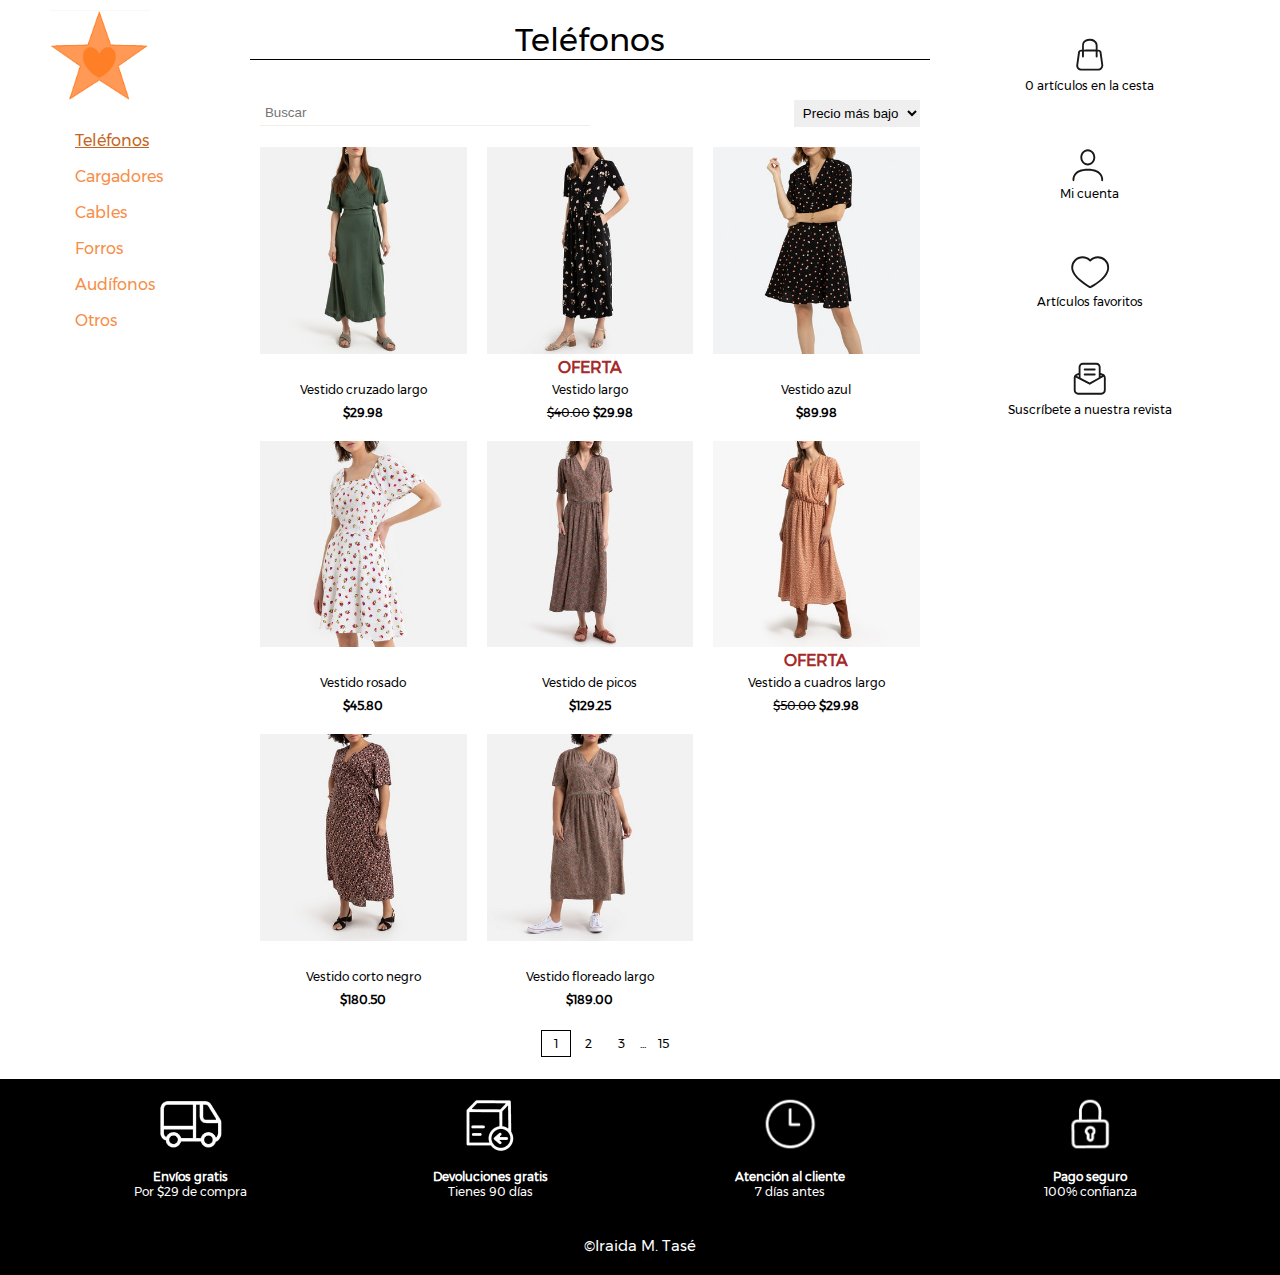
<file: index.html>
<!DOCTYPE html>
<html lang="es">
<head>
    <meta charset="UTF-8">
    <meta name="viewport" content="width=device-width, initial-scale=1.0">
    <title>Mi Tienda</title>
    <link rel="icon" type="image/png" href="img/logo.png"/>
    <link rel="stylesheet" type="text/css" href="CSS/estilos.css"/>
</head>
<body>
    <div class="container">
        <div class="row">
            <div class="col-xs-12 col-s-12 col-m-2 col-l-2" > 
                <div include-html="partes/menu.html"></div>
            </div>
            <div class="col-m-10 col-l-7"> 
                <div include-html="partes/central.html"></div>    
            </div>
            <div class="col-m-12 col-l-3" >
                <div include-html="partes/lateral.html"></div>    
            </div>
        </div>
    </div>

    <div include-html="partes/footer-p.html"></div>
    <script src="/js/include-html.js"></script>
</body>
</html>
</file>
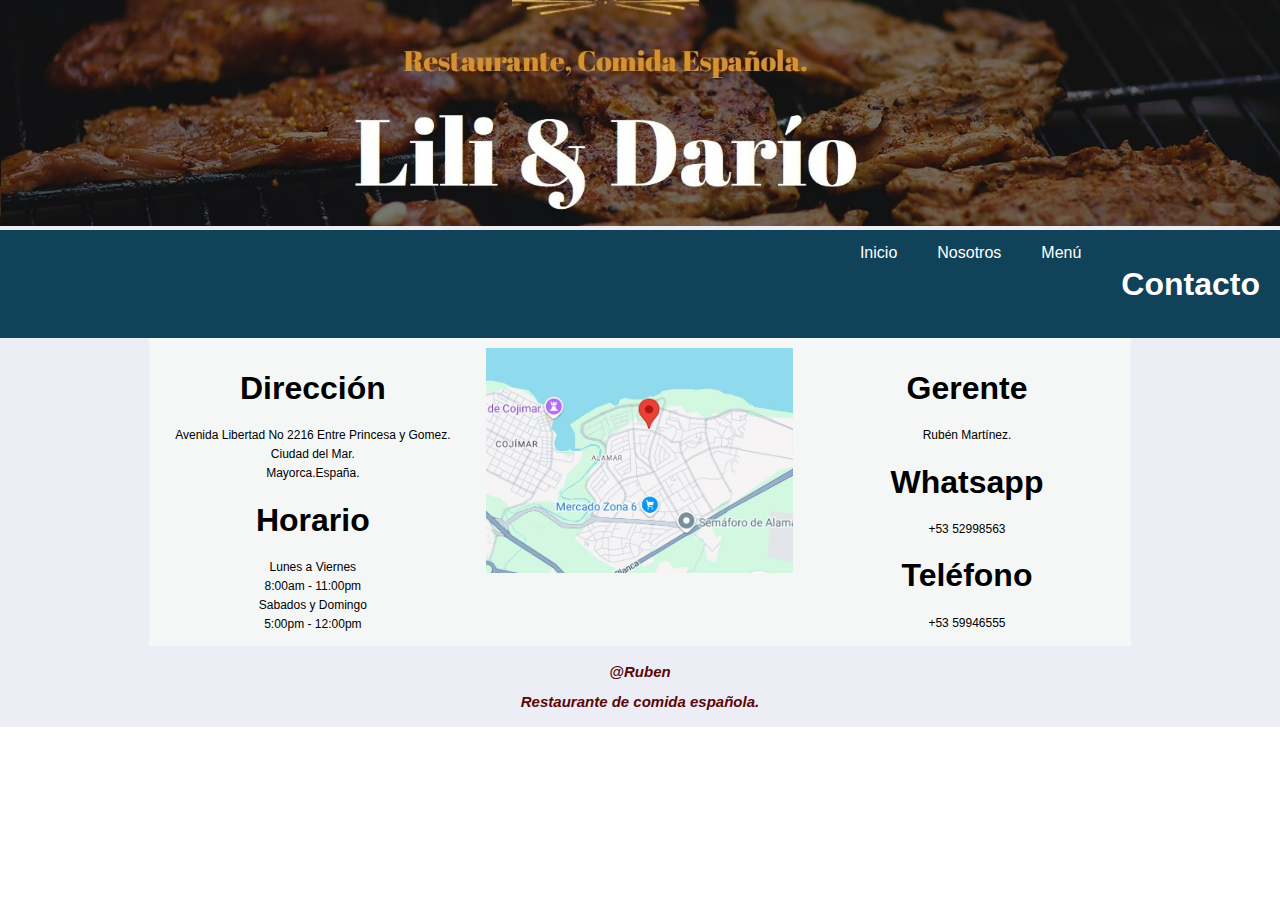
<file: contacto.html>
<!DOCTYPE html>
<html lang="en">
<head>
    <meta charset="UTF-8">
    <meta name="viewport" content="width=device-width, initial-scale=1.0">
    <title>Mi Restaurante Español</title>
    <link rel="stylesheet" href="./otras/css/estilos.css">
    <link rel="icon" type="image/png" href="./otras/img/icono.png"/>
</head>
<body>
    <header> <img alt="inicio" src="./otras/img/cabecera.jpg" width="100%"/></header>
    <nav>
        <a href="contacto.html"><h1>Contacto</h1></a>
        <a href="platos.html">Menú</a>
        <a href="equipo.html">Nosotros</a>
        <a href="index.html">Inicio</a>
       
    </nav>
    <div class="row">    
        <aside>         
        </aside>
        <section>
            <div class="row">     
                <a href="#" class="col-m-4 col-s-6 product-box">
                    <h1>Dirección</h1>
                    <h3>Avenida Libertad No 2216 Entre Princesa y Gomez.</h3>
                    <h3>Ciudad del Mar.</h3>
                    <h3>Mayorca.España.</h3>
                    <h1>Horario</h1>
                    <h3>Lunes a Viernes</h3>
                    <h3>8:00am - 11:00pm</h3>
                    <h3>Sabados y Domingo</h3>
                    <h3>5:00pm - 12:00pm</h3>
                </a>
                <a href="#" class="col-m-4 col-s-6 product-box">
                    <img alt="producto 1" src="./otras/img/mapa.jpg" width="100%"/>
                </a>
                <a href="#" class="col-m-4 col-s-6 product-box">
                    <h1>Gerente</h1>
                    <h3>Rubén Martínez.</h3>
                    <h1>Whatsapp</h1>
                    <h3>+53 52998563</h3>
                    <h1>Teléfono</h1>
                    <h3>+53 59946555</h3>
                    
                </a>
            </div>
        </section>
        <aside>            
        </aside>
    </div>
    <footer>
        <h2>@Ruben</h2>
        <h2>Restaurante de comida española.</h2>
    </footer>
</body>
</html>
</file>
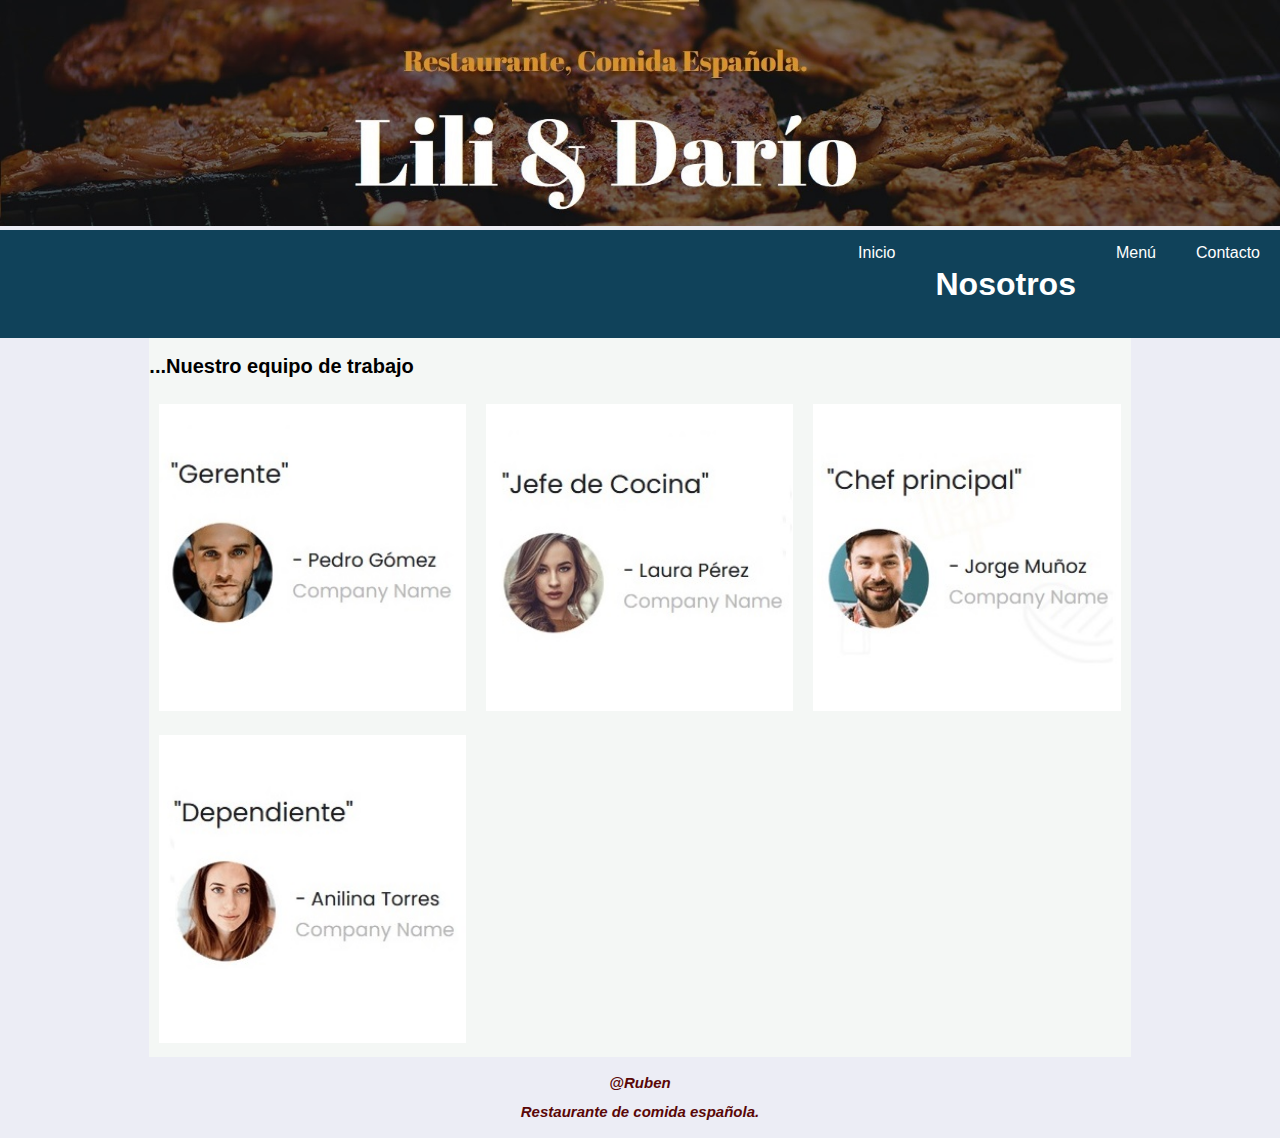
<file: equipo.html>
<!DOCTYPE html>
<html lang="en">
<head>
    <meta charset="UTF-8">
    <meta name="viewport" content="width=device-width, initial-scale=1.0">
    <title>Mi Restaurante Español</title>
    <link rel="stylesheet" href="./otras/css/estilos.css">
    <link rel="icon" type="image/png" href="./otras/img/icono.png"/>
</head>
<body>
    <header> <img alt="inicio" src="./otras/img/cabecera.jpg" width="100%"/></header>
    <nav>
        <a href="contacto.html">Contacto</a>
        <a href="platos.html">Menú</a>
        <a href="equipo.html"><h1>Nosotros</h1></a>
        <a href="index.html">Inicio</a>
       
    </nav>
    <div class="row">
        <aside></aside>
        <section>
            <h2>...Nuestro equipo de trabajo</h2> 
            <div class="row">
                <a href="#" class="col-m-4 col-s-6 product-box">
                    <img alt="producto 1" src="./otras/img/equipo1.jpg" width="100%"/>
                </a>
                <a href="#" class="col-m-4 col-s-6 product-box">
                    <img alt="producto 2" src="./otras/img/equipo2.jpg" width="100%"/>
                </a>
                <a href="#" class="col-m-4 col-s-6 product-box">
                    <img alt="producto 3" src="./otras/img/equipo3.jpg" width="100%"/>
                </a>
                <a href="#" class="col-m-4 col-s-6 product-box">
                    <img alt="producto " src="./otras/img/equipo4.jpg" width="100%"/>
                </a>                
    
            </div> 
        </section>
        <aside></aside>
    </div>
    <footer>
        <h2>@Ruben</h2>
        <h2>Restaurante de comida española.</h2>
    </footer>
</body>
</html>
</file>
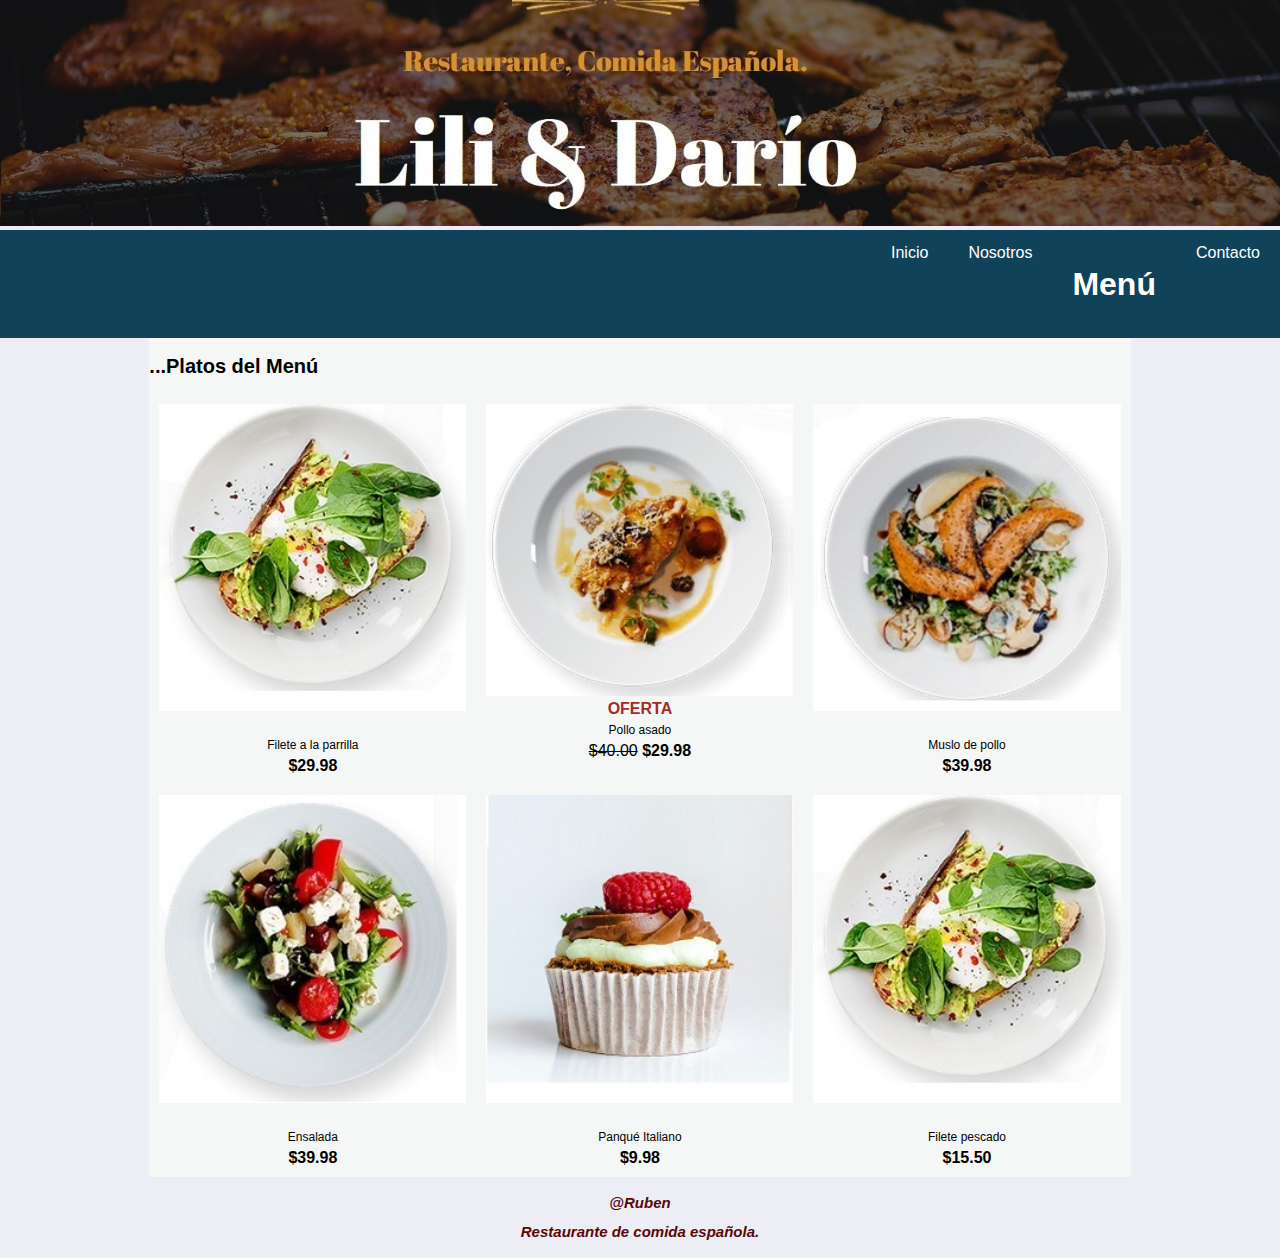
<file: platos.html>
<!DOCTYPE html>
<html lang="en">
<head>
    <meta charset="UTF-8">
    <meta name="viewport" content="width=device-width, initial-scale=1.0">
    <title>Mi Restaurante Español</title>
    <link rel="stylesheet" href="./otras/css/estilos.css">
    <link rel="icon" type="image/png" href="./otras/img/icono.png"/>
</head>
<body>
    <header> <img alt="inicio" src="./otras/img/cabecera.jpg" width="100%"/></header>
    <nav>
        <a href="contacto.html">Contacto</a>
        <a href="platos.html"><h1>Menú</h1></a>
        <a href="equipo.html">Nosotros</a>
        <a href="index.html">Inicio</a>
       
    </nav>
    <div class="row">
        <aside></aside>
        <section>
            <h2>...Platos del Menú</h2> 
            <div class="row">
                <a href="#" class="col-m-4 col-s-6 product-box">
                    <img alt="producto 1" src="./otras/img/plato1.jpg" width="100%"/>
                    <div class="hidden offer">Oferta</div>
                    <h3>Filete a la parrilla</h3>
                    <strong class="precio">$29.98</strong>
                </a>
                <a href="#" class="col-m-4 col-s-6 product-box">
                    <img alt="producto 2" src="./otras/img/plato2.jpg" width="100%"/>
                    <div class="offer">Oferta</div>
                    <h3>Pollo asado</h3>
                    <strong class="precio"><del>$40.00</del> $29.98</strong>
                </a>
                <a href="#" class="col-m-4 col-s-6 product-box">
                    <img alt="producto 3" src="./otras/img/plato3.jpg" width="100%"/>
                    <div class="hidden offer">Oferta</div>
                    <h3>Muslo de pollo</h3>
                    <strong class="precio">$39.98</strong>
                </a>
                <a href="#" class="col-m-4 col-s-6 product-box">
                    <img alt="producto 3" src="./otras/img/plato4.jpg" width="100%"/>
                    <div class="hidden offer">Oferta</div>
                    <h3>Ensalada</h3>
                    <strong class="precio">$39.98</strong>
                </a>                
                <a href="#" class="col-m-4 col-s-6 product-box">
                    <img alt="producto 3" src="./otras/img/plato5.jpg" width="100%"/>
                    <div class="hidden offer">Oferta</div>
                    <h3>Panqué Italiano</h3>
                    <strong class="precio">$9.98</strong>
                </a>
                <a href="#" class="col-m-4 col-s-6 product-box">
                    <img alt="producto 3" src="./otras/img/plato1.jpg" width="100%"/>
                    <div class="hidden offer">Oferta</div>
                    <h3>Filete pescado</h3>
                    <strong class="precio">$15.50</strong>
                </a>
            </div> 
        </section>
        <aside></aside>
    </div>
    <footer>
        <h2>@Ruben</h2>
        <h2>Restaurante de comida española.</h2>
    </footer>
</body>
</html>
</file>
<file: CSS/estilos.css>
@import "./tipografias.css";
@import "./colores.css";
@import "./comunes.css";
@import "./grid.css";
@import "./menu.css";
@import "./central.css";
@import "./lateral.css";
@import "./footer-p.css";
</file>
<file: otras/css/estilos.css>
:root{
    --color-header:#beeca3;
    --color-nav:#10425a;
    --color-aside: #ecedf5;
    --color-section: #f4f7f5; 
    --color-footer: #ecedf5;
}
*{
    box-sizing: border-box;
}
body{
    font-family: Arial, Helvetica, sans-serif;
    margin: 0;
    padding: 0;
}

h2{
    font-size: 20px;
    font-style: normal;
}

footer h2{
    font-size: 15px;
    font-style: italic;
}

header{
    padding: 0px;
    margin: 0px;
    background-color: var(--color-footer);
    text-align: center;
}
nav{
    display: flex;
    flex-direction:row-reverse;
    background-color: var(--color-nav);
}

nav a{
    color: white;
    padding: 14px 20px;
    text-decoration: none;
}
.row{
    display: flex;
    flex-wrap: wrap;
}
aside{
    flex: 5%;
    background-color: var(--color-aside);
    padding: 10px;
}
section{
    flex: 70%;
    background-color: var(--color-section);
    padding: 0px;
}

footer{
    margin:0px;
    padding: 5px;
    text-align: center;
    background-color: var(--color-footer);
    color: rgb(90, 7, 7);
}

@media screen and (max-width: 700px){
    nav, .row{
        flex-direction: column;
    }
    
}
.container{
    max-width: 1200px;
    margin: 0 auto;
}
.row::after{
     content: "";
     clear: both;
     display: table;
}
/*Para moviles*/
[class*="col-"]{
    float: left;
    padding: 10px;
    width: 100%;
}
/*Para moviles*/
@media only screen and (max-width: 600px){
    .col-xs-1{ width: 8.33%;}
    .col-xs-2{ width: 16.66%;}
    .col-xs-3{ width: 25%;}
    .col-xs-4{ width: 33.33%;}
    .col-xs-5{ width: 41.66%;}
    .col-xs-6{ width: 50%;}
    .col-xs-7{ width: 58.33%;}
    .col-xs-8{ width: 66.66%;}
    .col-xs-9{ width: 75%;}
    .col-xs-10{ width: 83.33%;}
    .col-xs-11{ width: 91.66%;}
    .col-xs-12{ width: 100%;}
}
/*Para tablets*/
@media only screen and (min-width: 600px){
    .col-s-1{ width: 8.33%;}
    .col-s-2{ width: 16.66%;}
    .col-s-3{ width: 25%;}
    .col-s-4{ width: 33.33%;}
    .col-s-5{ width: 41.66%;}
    .col-s-6{ width: 50%;}
    .col-s-7{ width: 58.33%;}
    .col-s-8{ width: 66.66%;}
    .col-s-9{ width: 75%;}
    .col-s-10{ width: 83.33%;}
    .col-s-11{ width: 91.66%;}
    .col-s-12{ width: 100%;}
}

/*Para escritorio*/
@media only screen and (min-width: 768px){
    .col-m-1{ width: 8.33%;}
    .col-m-2{ width: 16.66%;}
    .col-m-3{ width: 25%;}
    .col-m-4{ width: 33.33%;}
    .col-m-5{ width: 41.66%;}
    .col-m-6{ width: 50%;}
    .col-m-7{ width: 58.33%;}
    .col-m-8{ width: 66.66%;}
    .col-m-9{ width: 75%;}
    .col-m-10{ width: 83.33%;}
    .col-m-11{ width: 91.66%;}
    .col-m-12{ width: 100%;}
}

@media only screen and (min-width: 992px){
    .col-l-1{ width: 8.33%;}
    .col-l-2{ width: 16.66%;}
    .col-l-3{ width: 25%;}
    .col-l-4{ width: 33.33%;}
    .col-l-5{ width: 41.66%;}
    .col-l-6{ width: 50%;}
    .col-l-7{ width: 58.33%;}
    .col-l-8{ width: 66.66%;}
    .col-l-9{ width: 75%;}
    .col-l-10{ width: 83.33%;}
    .col-l-11{ width: 91.66%;}
    .col-l-12{ width: 100%;}
}

@media only screen and (min-width: 1200px){
    .col-xl-1{ width: 8.33%;}
    .col-xl-2{ width: 16.66%;}
    .col-xl-3{ width: 25%;}
    .col-xl-4{ width: 33.33%;}
    .col-xl-5{ width: 41.66%;}
    .col-xl-6{ width: 50%;}
    .col-xl-7{ width: 58.33%;}
    .col-xl-8{ width: 66.66%;}
    .col-xl-9{ width: 75%;}
    .col-xl-10{ width: 83.33%;}
    .col-xl-11{ width: 91.66%;}
    .col-xl-12{ width: 100%;}
}
.titulo-productos{
    font-weight: lighter;
    text-align: center;
    margin: 10px 0 30px 0;
    border-bottom: 1px solid;
}
.search-input{
    float: left;
    padding: 5px;
    width: 50%;
    outline: 0;
    border: none;
    border-bottom: 1px solid var(--color-gris);
}
.search-input:focus{
    box-shadow: none; 
}
.select-order{
    float: right;
    padding: 5px;
    border: 0;
    outline: 0;
    cursor: pointer;
}
.product-box{
    text-align: center;
    color:black;
    text-decoration: none;
}
.product-box{
    text-align: center;
    color:black;
    text-decoration: none;
}
.product-box:hover{
    text-decoration: none;
}
.product-box img{
    transition: all 0.3;
}
.product-box:hover img{
    transform: scale(1.09);
}
.product-box h3{
    font-size: 12px;
    font-weight: normal;
    margin: 5px;
    overflow: hidden;
    -o-text-overflow: ellipsis;
    text-overflow: ellipsis;
    white-space: nowrap;
}
.product-box .offer{
    color:brown;
    text-transform: uppercase;
    font-weight: bold;
}
.product-box .offer.hidden{
    visibility: hidden;
}
.product-box .price{
    font-size: 12px;
}
.product-box strong del{
    font-weight: normal;
    margin-bottom: 5px;
}
.pagination{
    text-align: center;
    list-style: none;
    font-size: 12px;
}
.pagination li{
    display: inline-block;    
}
.pagination li a{
    color: black;
    padding: 5px;
    width: 30px;
    text-align: center;
    display: inline-block;    
}
.pagination li a.active{
    border: 1px solid black;
}
aside h3{
    font-size: 16px;
    font-weight: normal;
    margin: 5px;
    overflow: hidden;
    -o-text-overflow: ellipsis;
    text-overflow: ellipsis;
    white-space: nowrap;
}
aside h1{
    font-size: 24px;
    font-weight: normal;
    margin: 5px;
    overflow: hidden;
    -o-text-overflow: ellipsis;
    text-overflow: ellipsis;
    white-space: nowrap;
}
</file>
